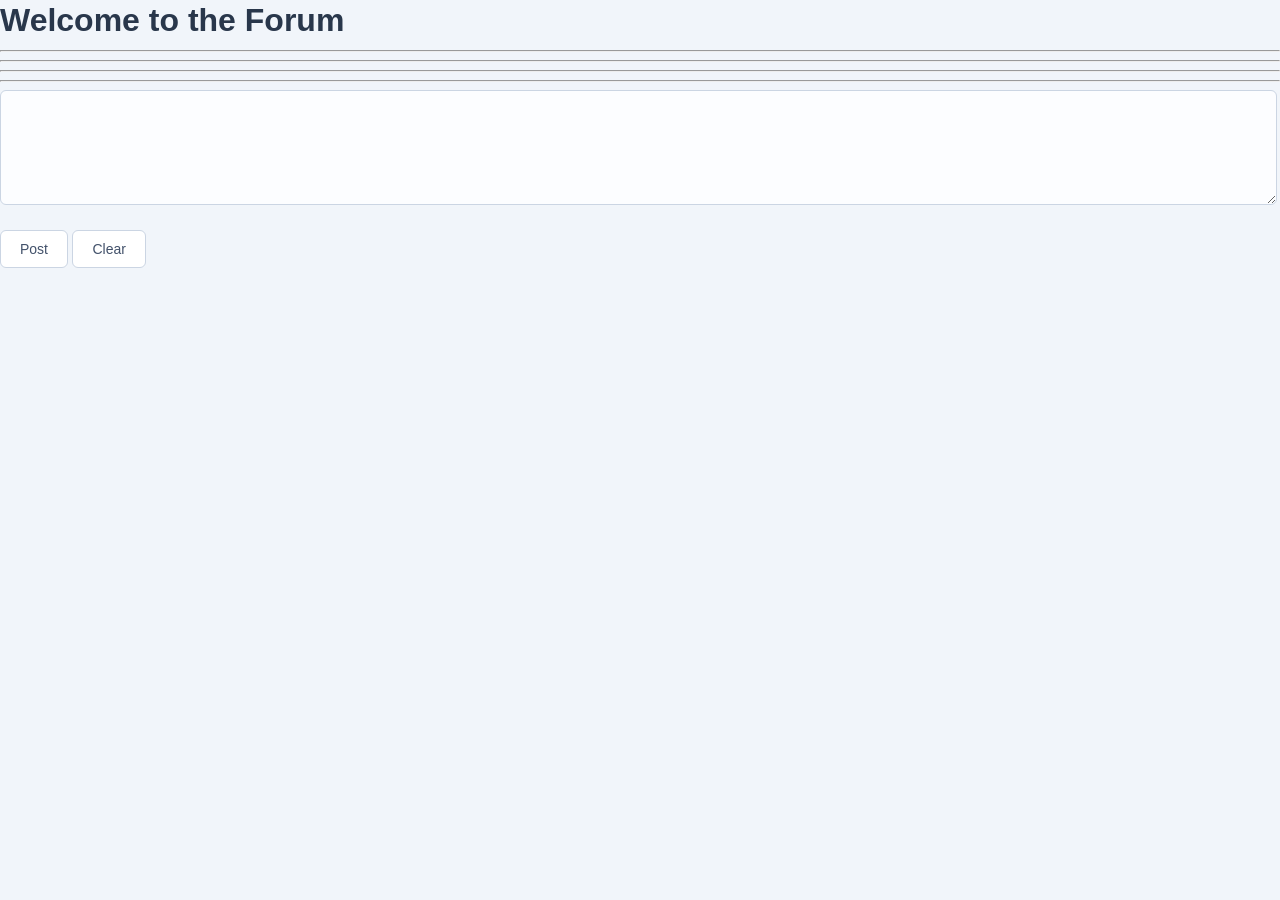
<file: assignments/assignment5/index.html>
<!DOCTYPE html>
<html>
<head>
	<meta charset='utf-8'>
	<meta http-equiv='X-UA-Compatible' content='IE=edge'>
	<title>Blogger</title>
	<meta name='viewport' content='width=device-width, initial-scale=1'>
	<link rel='stylesheet' type='text/css' media='screen' href='main.css'>
	<script src='main.js'></script>
</head>
<body>
	<h1 id="top"></h1>
	<hr>
	<div id="topic"></div>
	<hr>
	<div id="reply1"></div>
	<hr>
	<div id="reply2"></div>
	<hr>
	<textarea name="message" id="message"></textarea> 
	<br/>
	<button type="button" onclick="postFunction()">Post</button> 
	<button type="button" onclick="clearFunction()">Clear</button>
	
</body>
</html>
</file>
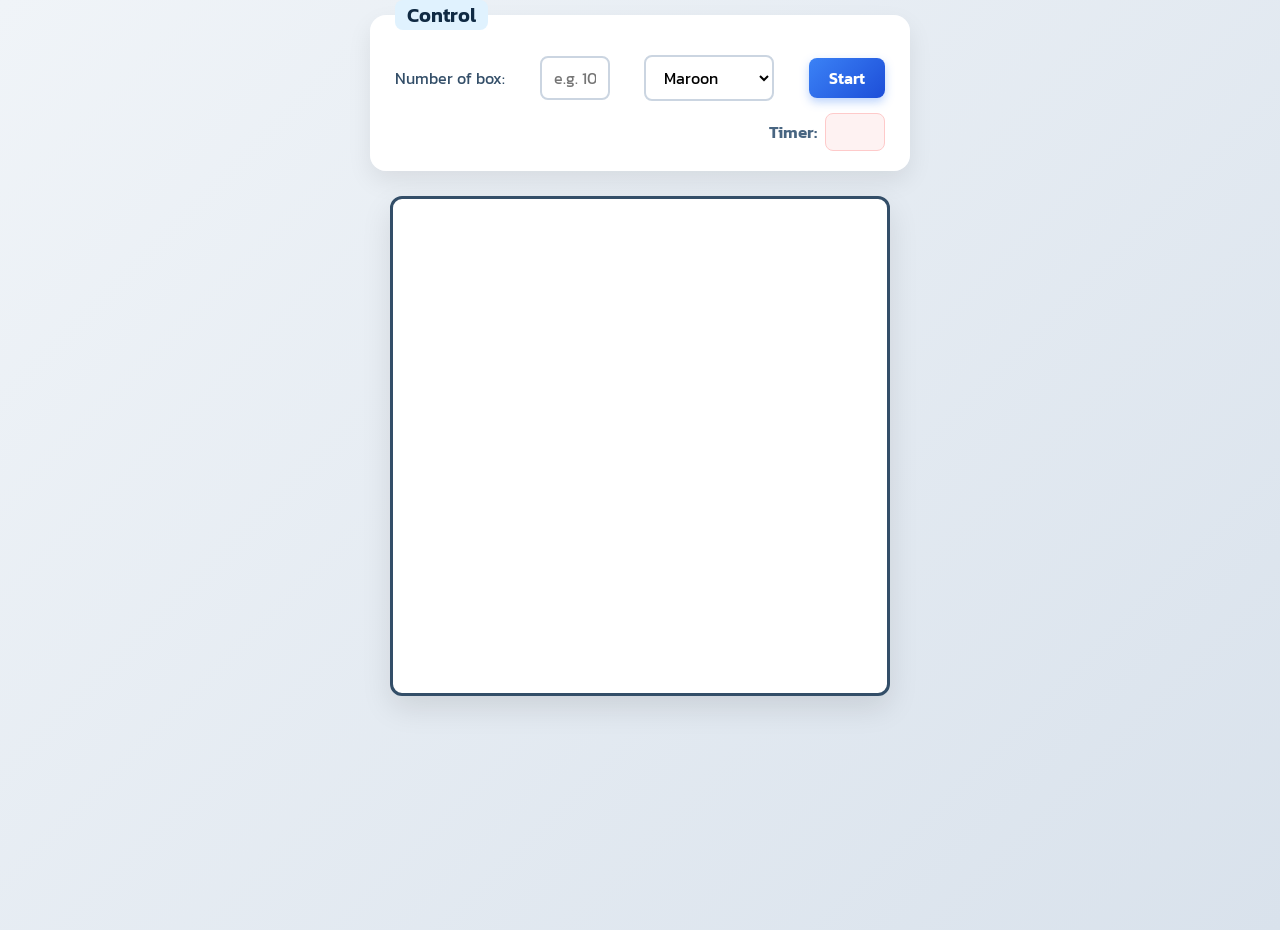
<file: assignments/assignment7/index.html>
<!DOCTYPE html>
<html lang="en">
	<head>
		<meta charset="UTF-8">
		<meta name="viewport" content="width=device-width, initial-scale=1.0">
		<title>Square game</title>
		<script type="text/javascript" src="game.js"></script>
		<link rel="stylesheet" type="text/css" href="game.css">
	    <link rel="stylesheet" href="../navigation.css">
</head>
	<body>
		<!-- these codes were adapted from https://courses.cs.washington.edu/courses/cse154/17sp/lecture/more-dom/code/squares.html  -->

		<fieldset>
			<legend>Control</legend>
			<label for="numbox">Number of box: </label>
			<input type="text" name="numbox" id="numbox" placeholder="e.g. 10">
			<select name="color" id="color">
				<option value="maroon">Maroon</option>
				<option value="lightgreen">Lightgreen</option>
				<option value="magenta">Magenta</option>
			</select>
			<button id="start">Start</button>
			<div id="timerClock"> Timer:
				<div id="clock"></div>
			</div>
		</fieldset>

		<div id="container">
			<div id="layer"></div>
		</div>
</body>
</html>
</file>
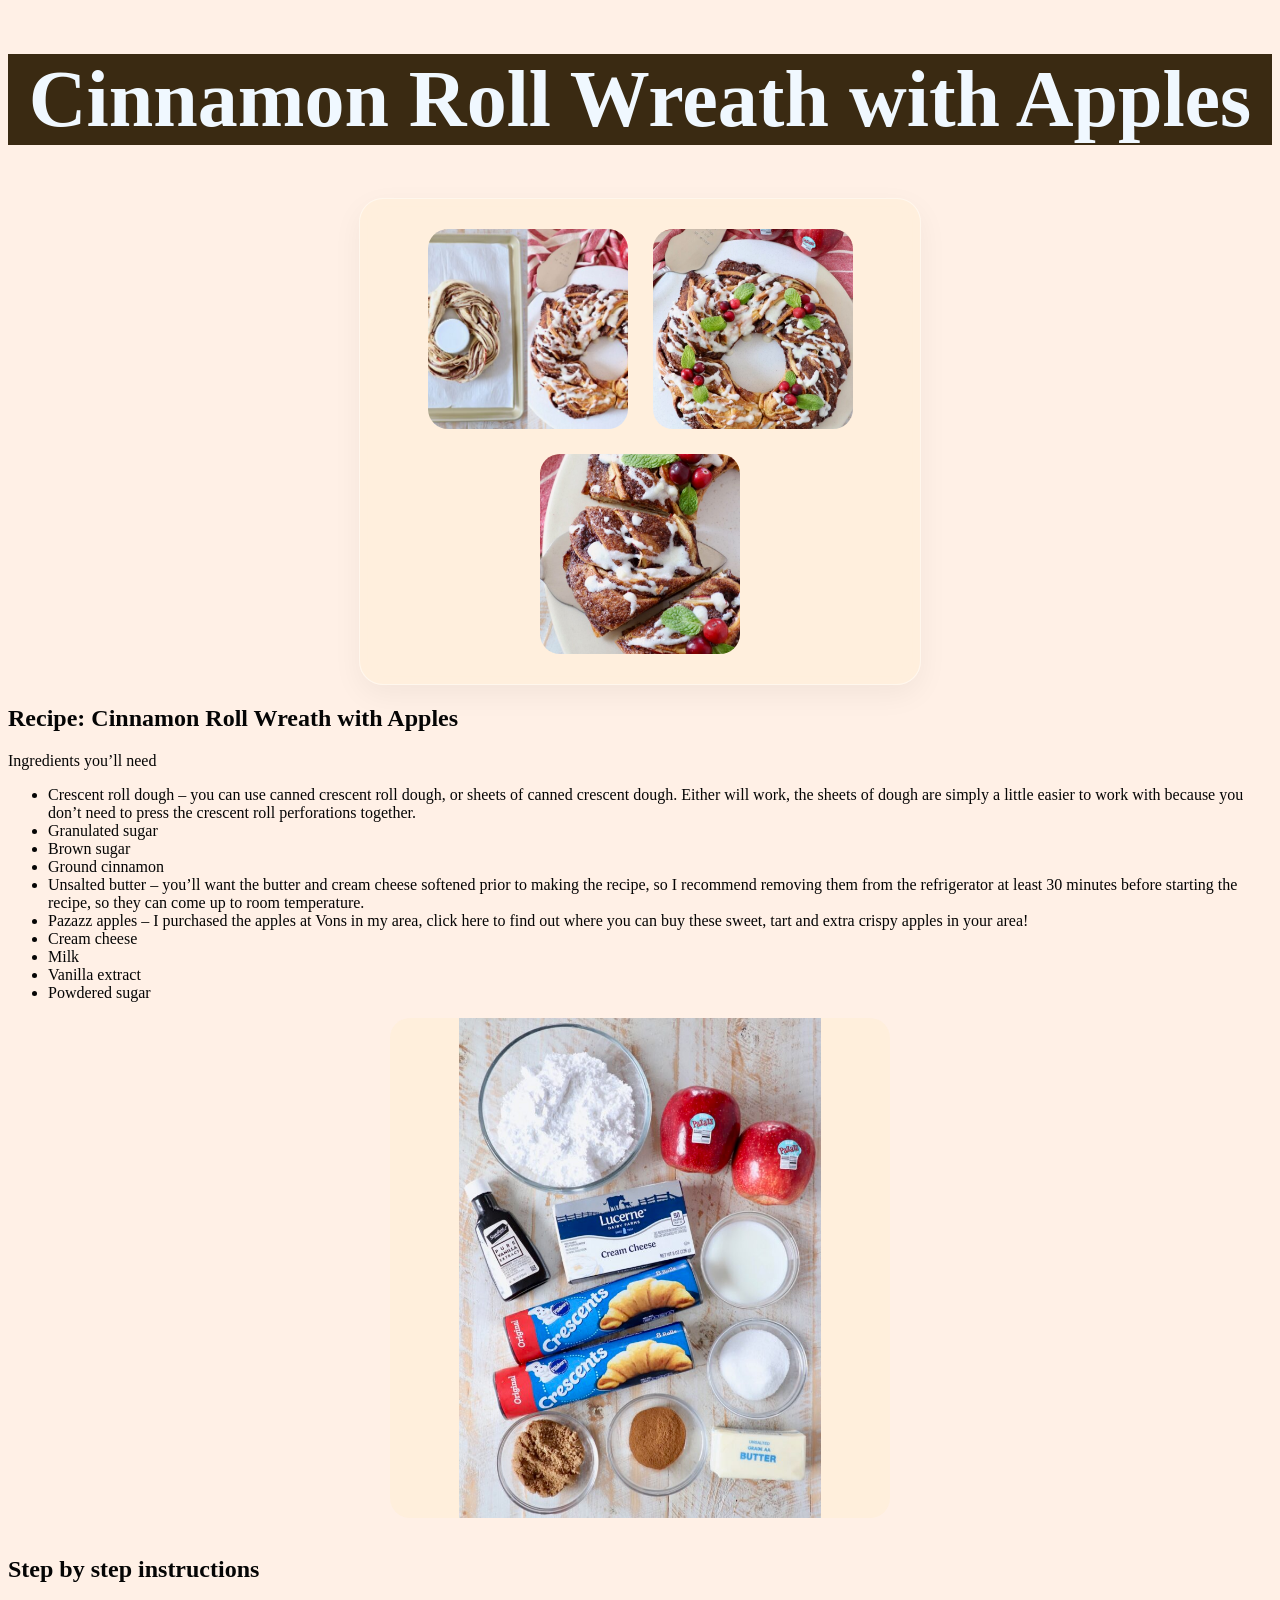
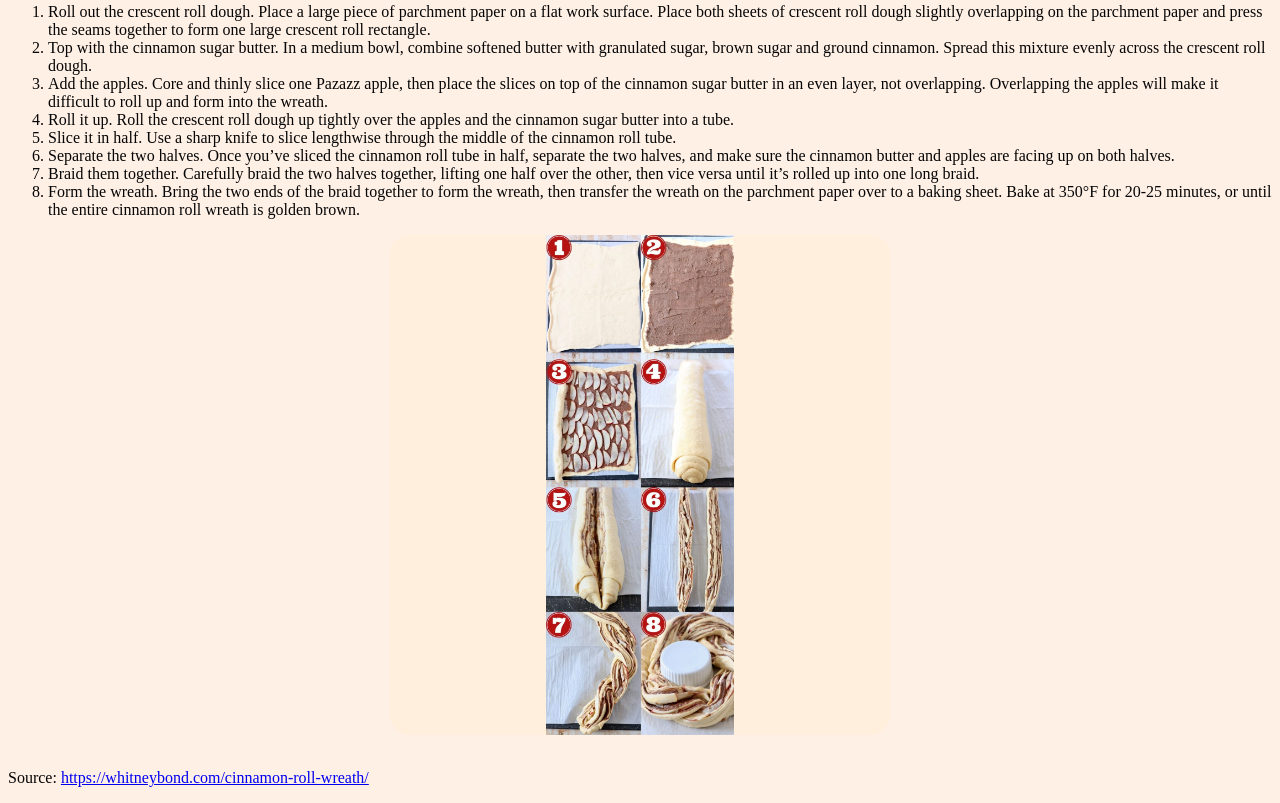
<file: assignments/assignment3/recipe.html>
<!DOCTYPE html>
<html lang="en">

<head>
	<meta charset="utf-8">
	<meta http-equiv="X-UA-Compatible" content="IE=edge">
	<meta name="viewport" content="width=device-width, initial-scale=1">
	<title>Cinnamon Roll Wreath with Apples</title>

	<link rel="stylesheet" type="text/css" href="main.css">
</head>

<body>

	<h1>Cinnamon Roll Wreath with Apples</h1>

	<!-- Flexible Box Layout Section -->
	<div class="card-layout">
		<div class="food_container">
			<div>
				<img class="food_pic" src="pic/cinnamon-6.jpeg" alt="Cinnamon Roll Wreath">
			</div>

			<div>
				<img class="food_pic" src="pic/cinnamon-5.jpeg" alt="Cinnamon Roll Wreath">
			</div>

			<div>
				<img class="food_pic" src="pic/cinnamon-4.jpeg" alt="Cinnamon Roll Wreath">
			</div>
		</div>
	</div>

	<h2>Recipe: Cinnamon Roll Wreath with Apples</h2>

	<p>Ingredients you’ll need</p>

	<ul>
		<li>
			Crescent roll dough – you can use canned crescent roll dough, or
			sheets of canned crescent dough. Either will work, the sheets of dough are simply a little easier
			to work with because you don’t need to press the crescent roll perforations together.
		</li>

		<li>Granulated sugar</li>

		<li>Brown sugar</li>

		<li>Ground cinnamon</li>

		<li>
			Unsalted butter – you’ll want the butter and cream cheese softened prior to making the recipe,
			so I recommend removing them from the refrigerator at least 30 minutes before starting the recipe,
			so they can come up to room temperature.
		</li>

		<li>
			Pazazz apples – I purchased the apples at Vons in my area, click here to find out where you can
			buy these sweet, tart and extra crispy apples in your area!
		</li>

		<li>Cream cheese</li>

		<li>Milk</li>

		<li>Vanilla extract</li>

		<li>Powdered sugar</li>
	</ul>

	<div>
		<img class="ingre_pic" src="pic/cinnamon-1.jpeg" alt="Cinnamon Roll Ingredients">
	</div>

	<br>

	<h2>Step by step instructions</h2>

	<ol>
		<li>
			Roll out the crescent roll dough. Place a large piece of parchment paper on a flat work surface.
			Place both sheets of crescent roll dough slightly overlapping on the parchment paper and press
			the seams together to form one large crescent roll rectangle.
		</li>

		<li>
			Top with the cinnamon sugar butter. In a medium bowl, combine softened butter with granulated sugar,
			brown sugar and ground cinnamon. Spread this mixture evenly across the crescent roll dough.
		</li>

		<li>
			Add the apples. Core and thinly slice one Pazazz apple, then place the slices on top of the cinnamon
			sugar butter in an even layer, not overlapping. Overlapping the apples will make it difficult
			to roll up and form into the wreath.
		</li>

		<li>
			Roll it up. Roll the crescent roll dough up tightly over the apples and the cinnamon sugar butter
			into a tube.
		</li>

		<li>
			Slice it in half. Use a sharp knife to slice lengthwise through the middle of the cinnamon roll tube.
		</li>

		<li>
			Separate the two halves. Once you’ve sliced the cinnamon roll tube in half, separate the two halves,
			and make sure the cinnamon butter and apples are facing up on both halves.
		</li>

		<li>
			Braid them together. Carefully braid the two halves together, lifting one half over the other,
			then vice versa until it’s rolled up into one long braid.
		</li>

		<li>
			Form the wreath. Bring the two ends of the braid together to form the wreath, then transfer
			the wreath on the parchment paper over to a baking sheet. Bake at 350°F for 20-25 minutes,
			or until the entire cinnamon roll wreath is golden brown.
		</li>
	</ol>

	<div>
		<img class="ingre_pic" src="pic/cinnamon-2.jpeg" alt="Finished Cinnamon Roll Wreath">
	</div>

	<br>

	<p>
		Source:
		<a href="https://whitneybond.com/cinnamon-roll-wreath/"
		   target="_blank"
		   rel="noopener noreferrer">
			https://whitneybond.com/cinnamon-roll-wreath/
		</a>
	</p>

</body>

</html>
</file>
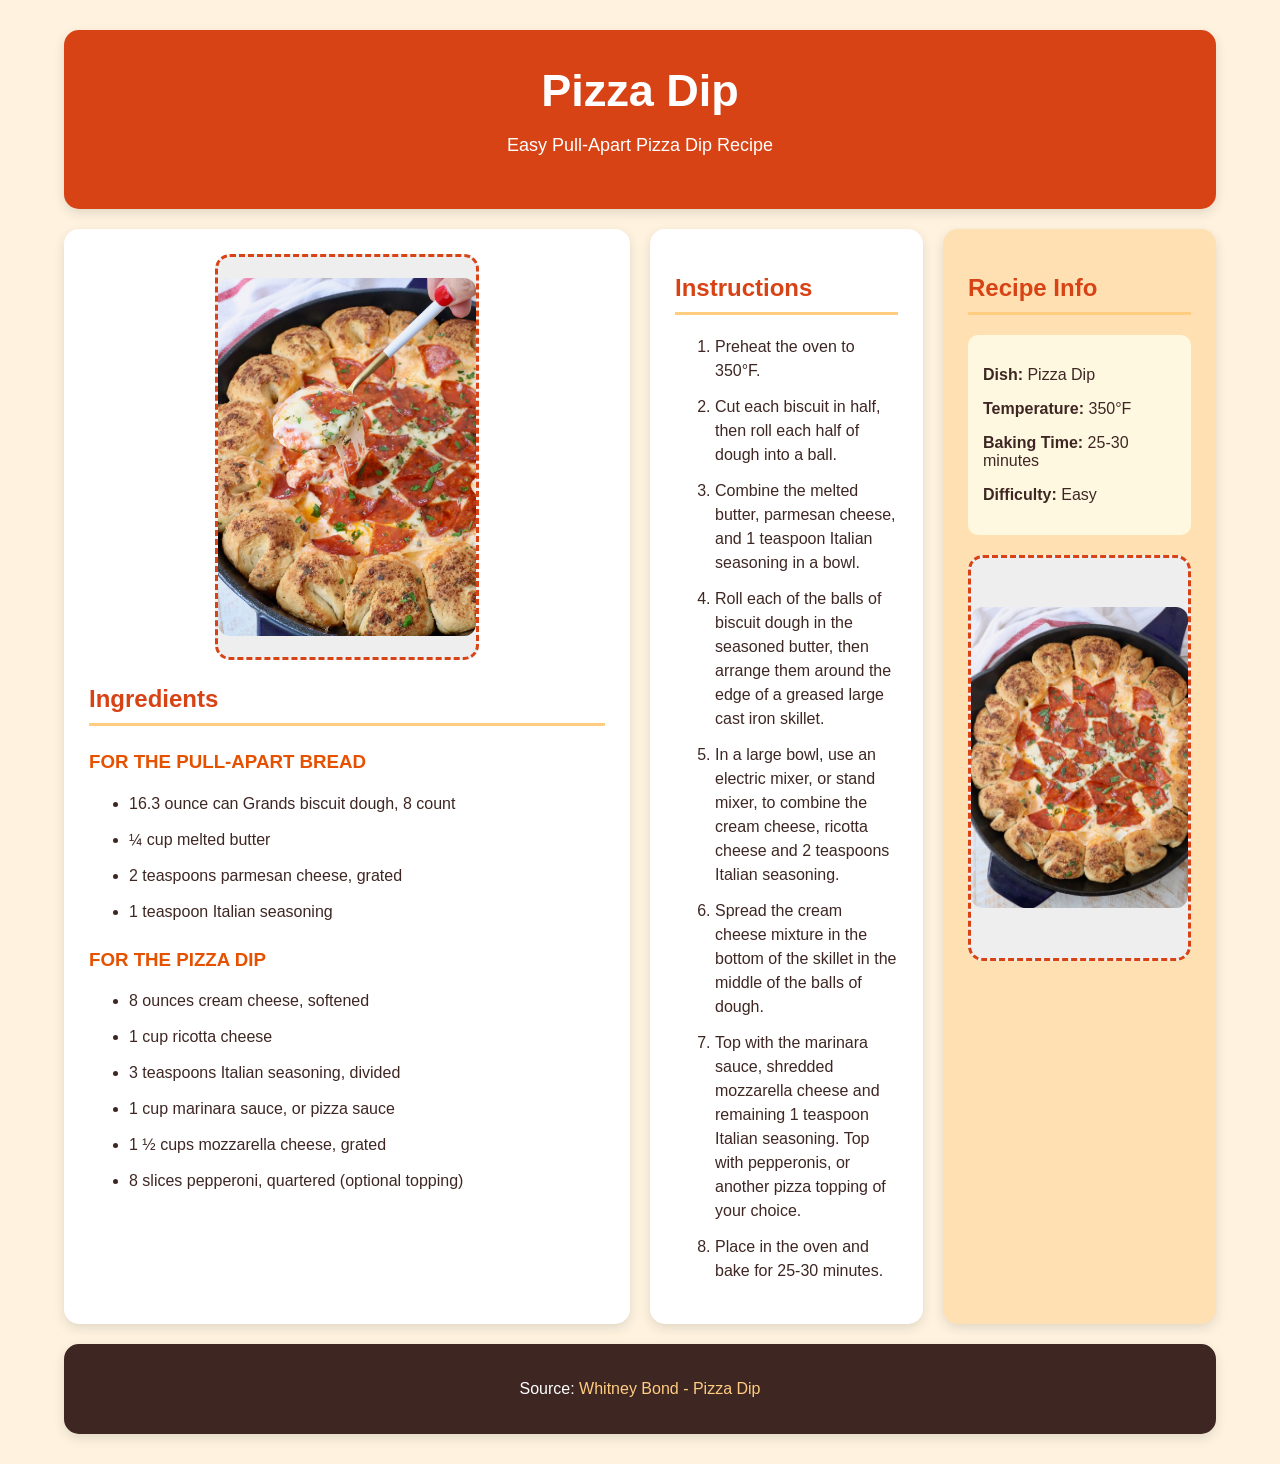
<file: assignments/assignment4/recipe.html>
<!DOCTYPE html>
<html>
<head>
    <meta charset="utf-8">
    <meta name="viewport" content="width=device-width, initial-scale=1">

    <title>Recipe: Pizza Dip</title>

    <link rel="stylesheet" type="text/css" href="main.css">
    <link rel="stylesheet" href="../navigation.css">
    <script src="main.js"></script>
</head>

<body>

    <div class="grid-container">

        <!-- HEADER -->
        <div id="header">
            <h1>Pizza Dip</h1>
            <p class="body-copy">Easy Pull-Apart Pizza Dip Recipe</p>
        </div>

        <!-- MAIN 1 -->
        <div id="main1" >

            <!-- picture -->
            <div class="image-box">
                <img src ="pic/pizza-dip-9.jpeg" alt="Deli Pizza">
            </div>

            <h2>Ingredients</h2>

            <h3>FOR THE PULL-APART BREAD</h3>

            <ul>
                <li>16.3 ounce can Grands biscuit dough, 8 count</li>
                <li>¼ cup melted butter</li>
                <li>2 teaspoons parmesan cheese, grated</li>
                <li>1 teaspoon Italian seasoning</li>
            </ul>

            <h3>FOR THE PIZZA DIP</h3>

            <ul>
                <li>8 ounces cream cheese, softened</li>
                <li>1 cup ricotta cheese</li>
                <li>3 teaspoons Italian seasoning, divided</li>
                <li>1 cup marinara sauce, or pizza sauce</li>
                <li>1 ½ cups mozzarella cheese, grated</li>
                <li>8 slices pepperoni, quartered (optional topping)</li>
            </ul>

        </div>

        <!-- MAIN 2 -->
        <div id="main2">

            <h2>Instructions</h2>

            <ol>
                <li>Preheat the oven to 350°F.</li>

                <li>
                    Cut each biscuit in half, then roll each half of dough
                    into a ball.
                </li>

                <li>
                    Combine the melted butter, parmesan cheese, and
                    1 teaspoon Italian seasoning in a bowl.
                </li>

                <li>
                    Roll each of the balls of biscuit dough in the seasoned
                    butter, then arrange them around the edge of a greased
                    large cast iron skillet.
                </li>

                <li>
                    In a large bowl, use an electric mixer, or stand mixer,
                    to combine the cream cheese, ricotta cheese and
                    2 teaspoons Italian seasoning.
                </li>

                <li>
                    Spread the cream cheese mixture in the bottom of the
                    skillet in the middle of the balls of dough.
                </li>

                <li>
                    Top with the marinara sauce, shredded mozzarella cheese
                    and remaining 1 teaspoon Italian seasoning.
                    Top with pepperonis, or another pizza topping of your choice.
                </li>

                <li>
                    Place in the oven and bake for 25-30 minutes.
                </li>
            </ol>

        </div>

        <!-- RIGHT -->
        <div id="right">

            <h2>Recipe Info</h2>

            <div class="info-box">
                <p class="body-copy"><strong>Dish:</strong> Pizza Dip</p>
                <p class="body-copy"><strong>Temperature:</strong> 350°F</p>
                <p class="body-copy"><strong>Baking Time:</strong> 25-30 minutes</p>
                <p class="body-copy"><strong>Difficulty:</strong> Easy</p>
            </div>

            <!-- picture -->
            <div class="image-box big" >
               <img src ="pic/pizza-dip-8.jpeg" alt="Deli Pizza">
            </div>

        </div>

        <!-- FOOTER -->
        <div id="footer">
            <p class="body-copy">
                Source:
                <a href="https://whitneybond.com/pizza-dip/">
                    Whitney Bond - Pizza Dip
                </a>
            </p>
        </div>

    </div>
</body>
</html>
</file>
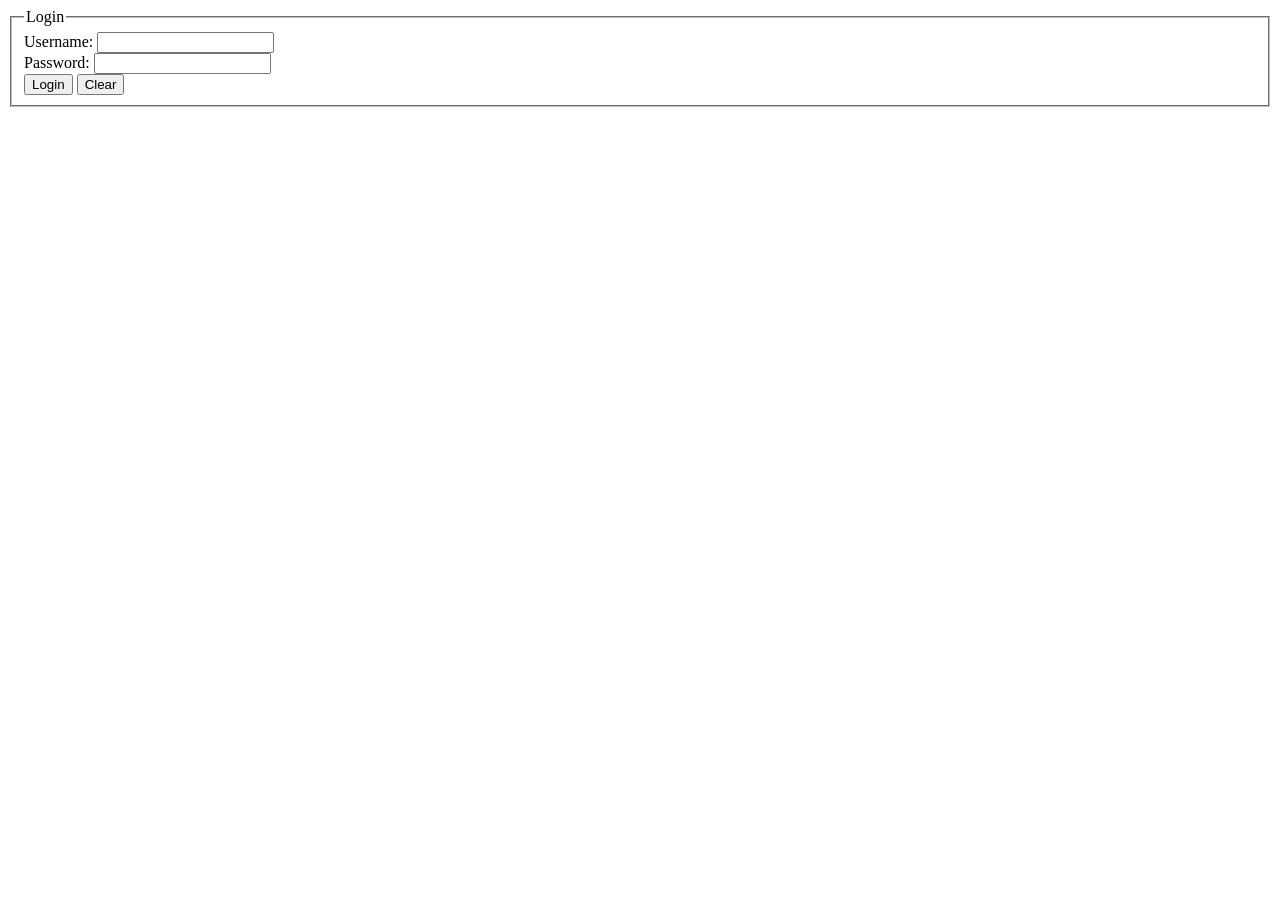
<file: assignments/assignment6/login.html>
<!DOCTYPE html>
<html>
	<head>
		<meta charset="UTF-8">
		<title>Login</title>
		<script type="text/javascript" src="login.js"></script>
	</head>
	<body>
		<form name="myLogin" id = "myLogin">
			<fieldset>
				<legend>Login</legend>
				Username: 
				<input type="text" name="username" id="username" required>
				<br>
				Password: 
				<input type="password" name="password" required>
				<br>
				<input type="submit" value="Login" id="loginBtn">
				<input type="reset" value="Clear" id="clearBtn">

			</fieldset>
			

		</form>
		
	</body>
</html>
</file>
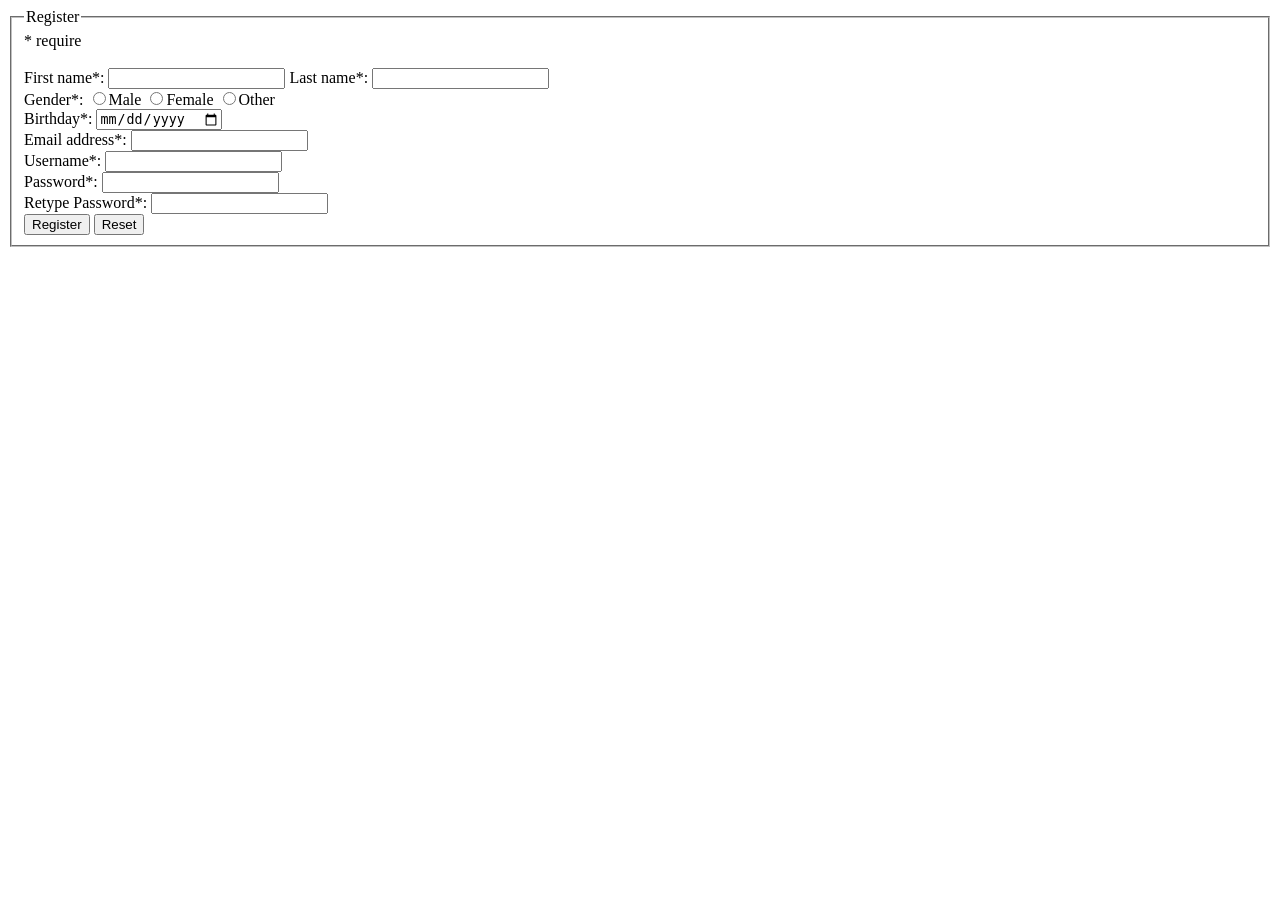
<file: assignments/assignment6/register.html>
<!DOCTYPE html>
<html>
	<head>
		<meta charset="UTF-8">
		<title>Register</title>
		<script type="text/javascript" src="register.js"></script>
	</head>
	<body>
		<form name="myRegister" id="myRegister" action="login.html">
			<fieldset>
				<legend>Register</legend>
				<span>* require</span> <br>
				<span id="errormsg"></span> <br>
				First name*: 
				<input type="text" name="firstname" required>
				Last name*: 
				<input type="text" name="lastname" >
				<br>
				Gender*: 
				<input type="radio" name="gender" value="male" >Male
				<input type="radio" name="gender" value="female" >Female
				<input type="radio" name="gender" value="other" >Other
				<br>
				Birthday*: 
				<input type="date" name="bday" value="" >
				<br>
				Email address*: 
				<input type="email" name="email" >
				<br>
				Username*: 
				<input type="text" name="username" >
				<br>
				Password*: 
				<input type="password" name="password" required>
				<br>
				Retype Password*: 
				<input type="password" name="password" required>
				<br>
				<input type="submit" value="Register" id="registerBtn">
				<input type="reset" value="Reset" id="resetBtn">
			</fieldset>
		</form>

		
	</body>
</html>
</file>
<file: assignments/assignment5/main.css>
body {
    margin: 0;
    background-color: #f1f5fa;
    color: #29374b;
    font-family: Arial, Helvetica, sans-serif;
    font-size: 16px;
    line-height: 1.6;
}

.container {
    width: 90%;
    max-width: 760px;
    margin: 45px auto 25px;
}

.page-header {
    margin-bottom: 28px;
}

.site-name {
    margin: 0 0 8px;
    color: #4166a0;
    font-size: 12px;
    font-weight: bold;
    letter-spacing: 3px;
}

h1 {
    margin: 0 0 8px;
    font-size: 32px;
    line-height: 1.3;
}

.page-header > p.body-copy {
    margin: 0;
    color: #657287;
    font-size: 15px;
}

.post-card {
    margin-bottom: 14px;
    padding: 19px 24px;
    background-color: #ffffff;
    border: 1px solid #dce3ed;
    border-radius: 10px;
}

.topic-card {
    background-color: #e9f0fb;
    border-color: #cbd9ef;
}

h2 {
    margin: 0 0 9px;
    font-size: 16px;
}

.post-card h2 {
    display: flex;
    justify-content: space-between;
    align-items: center;
}

.post-card h2 span {
    color: #61758f;
    font-size: 12px;
    font-weight: normal;
}

.post-text {
    margin: 0;
    min-height: 26px;
    color: #657287;
    font-size: 15px;
    white-space: pre-wrap;
    overflow-wrap: break-word;
}

.posted {
    color: #29374b;
}

.message-panel {
    margin-top: 26px;
    padding: 24px;
    background-color: #ffffff;
    border: 1px solid #dce3ed;
    border-radius: 10px;
}

.message-panel h2 {
    font-size: 19px;
    margin-bottom: 4px;
}

label {
    display: block;
    margin-bottom: 13px;
    color: #657287;
    font-size: 14px;
}

textarea {
    display: block;
    width: 94%;
    min-height: 87px;
    padding: 13px 2.8%;
    border: 1px solid #cbd5e3;
    border-radius: 6px;
    background-color: #fcfdff;
    color: #29374b;
    font-family: Arial, Helvetica, sans-serif;
    font-size: 15px;
    line-height: 1.6;
    resize: vertical;
}

.form-bottom {
    display: flex;
    justify-content: space-between;
    align-items: center;
    flex-wrap: wrap;
    gap: 15px;
    margin-top: 16px;
}

#status {
    margin: 0;
    color: #657287;
    font-size: 13px;
}

.buttons {
    display: flex;
    gap: 10px;
}

button {
    padding: 10px 19px;
    border: 1px solid #cbd5e3;
    border-radius: 6px;
    background-color: #ffffff;
    color: #42516a;
    font-family: Arial, Helvetica, sans-serif;
    font-size: 14px;
    cursor: pointer;
    transition: background-color 0.2s;
}

button:hover {
    background-color: #eef2f7;
}

#post-button {
    background-color: #4166a0;
    border-color: #4166a0;
    color: #ffffff;
}

#post-button:hover {
    background-color: #315080;
}

footer {
    margin-top: 22px;
    color: #657287;
    text-align: center;
    font-size: 12px;
}

@media only screen and (max-width: 500px) {
    .container {
        margin-top: 28px;
    }

    h1 {
        font-size: 26px;
    }

    .post-card, .message-panel {
        padding: 18px;
    }

    .form-bottom {
        flex-direction: column;
        align-items: flex-start;
    }

    .buttons {
        width: 100%;
    }

    button {
        width: 50%;
    }
}

textarea:focus, button:focus { border-color: #4166a0; }
</file>
<file: assignments/assignment7/game.css>
/* =============================================================================
   MDT312 Assignment 7: Square Game Styling
   ตกแต่งให้สวยงาม สะอาดตา และ User-Friendly ตามเกณฑ์การให้คะแนน
   ============================================================================= */

@import url('https://fonts.googleapis.com/css2?family=Kanit:wght@300;400;600&display=swap');

* {
    
    margin: 0;
    padding: 0;
}

body {
    font-family: 'Kanit', sans-serif;
    background: linear-gradient(135deg, #f0f4f8 0%, #d9e2ec 100%);
    min-height: 100vh;
    padding: 0 0 30px;
    color: #334e68;
    display: flex;
    flex-direction: column;
    align-items: center;
}

body > .collection-nav {
    width: 90%;
    margin-bottom: 30px;
}

/* Control Panel */
fieldset {
    width: 75%;
    max-width: 490px;
    background: #ffffff;
    border: none;
    border-radius: 16px;
    box-shadow: 0 10px 25px rgba(0, 0, 0, 0.08);
    padding: 20px 25px;
    display: flex;
    flex-wrap: wrap;
    align-items: center;
    justify-content: space-between;
    gap: 12px;
}

legend {
    font-weight: 600;
    font-size: 1.25rem;
    color: #102a43;
    padding: 0 12px;
    background: #e0f2fe;
    border-radius: 8px;
    margin-bottom: 5px;
}

input[type="text"] {
    width: 42px;
    padding: 8px 12px;
    border: 2px solid #cbd5e1;
    border-radius: 8px;
    font-size: 1rem;
    font-family: inherit;
    text-align: center;
    
    transition: border-color 0.2s;
}

input[type="text"]:focus {
    border-color: #3b82f6;
}

select {
    padding: 8px 14px;
    border: 2px solid #cbd5e1;
    border-radius: 8px;
    font-size: 1rem;
    font-family: inherit;
    background-color: white;
    cursor: pointer;
    
}

button#start {
    padding: 8px 20px;
    background: linear-gradient(135deg, #3b82f6 0%, #1d4ed8 100%);
    color: white;
    border: none;
    border-radius: 8px;
    font-size: 1rem;
    font-weight: 600;
    font-family: inherit;
    cursor: pointer;
    box-shadow: 0 4px 10px rgba(59, 130, 246, 0.35);
    transition: transform 0.15s ease, box-shadow 0.15s ease;
}

button#start:hover {
    transform: translateY(-2px);
    box-shadow: 0 6px 14px rgba(59, 130, 246, 0.45);
}

button#start:active {
    transform: translateY(0);
}

/* Timer Display */
#timerClock {
    display: flex;
    align-items: center;
    gap: 8px;
    font-weight: 600;
    font-size: 1.05rem;
    color: #486581;
    margin-left: auto;
}

#clock {
    display: inline-flex;
    align-items: center;
    justify-content: center;
    min-width: 42px;
    height: 36px;
    background: #fef2f2;
    color: #dc2626;
    font-weight: 700;
    font-size: 1.15rem;
    border-radius: 8px;
    border: 1px solid #fecaca;
    padding: 0 8px;
}

/* Play Area Container */
#container {
    margin-top: 25px;
    padding: 0 15px;
    display: flex;
    justify-content: center;
    width: 90%;
}

#layer {
    position: relative;
    width: 494px; max-width: 100%;
    height: 494px;
    background-color: #ffffff;
    border: 3px solid #334e68;
    border-radius: 12px;
    box-shadow: 0 12px 30px rgba(0, 0, 0, 0.1);
    
}

/* Square Elements */
.square {
    position: absolute;
    width: 21px;
    height: 21px;
    border: 2px solid rgba(0, 0, 0, 0.4);
    border-radius: 5px;
    cursor: pointer;
    box-shadow: 0 2px 5px rgba(0, 0, 0, 0.2);
    transition: transform 0.1s ease, filter 0.1s ease;
}

.square:hover {
    box-shadow: 0 0 4px #334e68;
    
    z-index: 10;
}

/* Colors */
.maroon {
    background-color: #991b1b;
}

.lightgreen {
    background-color: #22c55e;
}

.magenta {
    background-color: #d946ef;
}
</file>
<file: assignments/navigation.css>
.collection-nav {
    display: block;
    width: 90%;
    margin: 0;
    padding: 12px 5%;
    text-align: left;
    font-family: Arial, sans-serif;
}
.collection-nav a {
    display: inline-block;
    padding: 11px 18px;
    border: 1px solid #f5d000;
    border-radius: 0;
    background-color: #f5d000;
    color: #111111;
    font-size: 14px;
    font-weight: bold;
    line-height: 1.8;
    text-decoration: none;
    transition: background-color 0.2s;
}
.collection-nav a:hover {
    background-color: #dfbd00;
    color: #111111;
}
.collection-nav a:focus {
    box-shadow: 0 0 0 2px #111111;
}
.collection-source { text-align: center; font: 12px Arial, sans-serif; padding: 15px; }
</file>
<file: assignments/assignment3/main.css>
h1 {
    color: aliceblue;
    background-color: rgb(58, 42, 18);
    font-size: 80px;
    text-align: center;
}

h2 {
    color: rgb(5, 5, 5);
    font-size: 24px;
    text-align: left;
}

h3 {
    color: rgb(5, 5, 5);
    font-size: 20px;
    text-align: left;
}

body {
    color: rgb(5, 5, 5);
    font-size: 16px;
    text-align: left;
    background-color: #fff0e6;
}

/* =========================
   FOOD IMAGE
   ========================= */

.food_container {
    display: flex;
    justify-content: center;
    align-items: center;
    gap: 25px;
    flex-wrap: wrap;
    width: 100%;
}

.food_pic {
    width: 200px;
    height: 200px;
    object-fit: cover;
    border-radius: 20px;
    background-color: #ffffff;
    display: block;
    margin: 0;
}

.ingre_pic {
    width: 500px;
    height: 500px;
    object-fit: scale-down;
    border-radius: 20px;
    background-color: rgba(255, 239, 219, 0.85);
    display: block;
    margin-left: auto;
    margin-right: auto;
}

/* จัด div ทั่วไปให้อยู่ตรงกลาง */
div {
    text-align: center;
}


/* =========================
   GLOBAL TRANSITION
   ========================= */

a,
button,
img,
div,
.div_display,
.flex_container>div,
.table_Border tr,
.valign-card {
    transition: all 0.3s cubic-bezier(0.25, 0.8, 0.25, 1);
}


/* =========================
   FOOD IMAGE HOVER
   ========================= */

.food_pic:hover {
    transform: scale(1.1);
    filter: drop-shadow(0 8px 16px rgba(49, 130, 206, 0.35));
}

.ingre_pic:hover {
    transform: scale(1.1);
    filter: drop-shadow(0 8px 16px rgba(49, 130, 206, 0.35));
}



/* =========================
    CARD HOVER
   ========================= */

.div_display:hover,
.flex_container>div:hover,
.valign-card:hover {
    transform: translateY(-4px);

    box-shadow:
        0 8px 18px rgba(49, 130, 206, 0.12);

    border-color: #3182ce;
}


/* =========================
   TABLE ROW HOVER
   ========================= */

.table_Border tr:hover td {
    background-color: #664e33;
    color: #2b6cb0;
}


/* =========================
   BUTTON / LINK HOVER
   ========================= */

div a:hover {
    background-color: #2b6cb0;

    box-shadow:
        0 6px 12px rgba(43, 108, 176, 0.3);

    transform: translateY(-2px);

    color: #e53e3e;

    text-decoration: underline;
}


/* =========================
   BUTTON / LINK ACTIVE
   ========================= */

div a:active {
    transform: translateY(1px) scale(0.97);

    box-shadow:
        0 2px 4px rgba(43, 108, 176, 0.2);

    color: #ffcba9;
}


/* =========================
   LOGO
   ========================= */

header img,
.logo-img {
    animation: logoPulse 4s infinite ease-in-out;
}


/* =========================
   CARD LAYOUT
   ========================= */

.card-layout {
    background: rgba(255, 239, 219, 0.85);

    backdrop-filter: blur(10px);
    -webkit-backdrop-filter: blur(10px);

    border-radius: 24px;

    padding: 30px;

    box-shadow:
        0 10px 30px rgba(0, 0, 0, 0.05);

    border: 1px solid rgba(255, 255, 255, 0.5);

    max-width: 500px;

    margin: auto;

    width: 90%;
}


/* =========================
   CARD POSITION
   ========================= */

.card-layout-position {
    background: rgba(255, 255, 255, 0.85);

    border-radius: 24px;

    padding: 30px;

    box-shadow:
        0 10px 30px rgba(0, 0, 0, 0.05);

    border: 1px solid rgba(255, 255, 255, 0.5);

    max-width: 800px;

    margin: 20px auto;

    width: 90%;
}


/* =========================
   MOBILE RESPONSIVE
   ========================= */

@media (max-width: 600px) {

    h1 {
        font-size: 50px;
    }

    .food_container {
        gap: 15px;
    }

    .food_pic {
        width: 110px;
        height: 110px;
    }

}
</file>
<file: assignments/assignment4/main.css>
body {
	margin: 0;
	padding: 0;

	font-family: Arial, sans-serif;

	background-color: #fff3e0;

	color: #3e2723;
}


/* =========================
   DESKTOP GRID
   ========================= */

.grid-container {

	width: 90%;

	margin: 30px auto;

	display: grid;

	/* 4 columns */

	grid-template-columns: repeat(4, 1fr);

	gap: 20px;
}


/* =========================
   GRID BOXES
   ========================= */

.grid-container > div {

	padding: 25px;

	border-radius: 15px;

	background-color: white;

	box-shadow: 0 4px 12px rgba(0, 0, 0, 0.12);
}


/* =========================
   HEADER
   ========================= */

#header {

	/* เริ่ม column 1 และกิน 4 ช่อง */

	grid-column: 1 / span 4;

	text-align: center;

	background-color: #d84315;

	color: white;

	padding: 35px;
}


#header h1 {

	margin: 0;

	font-size: 45px;
}


#header p {

	font-size: 18px;
}


/* =========================
   MAIN 1
   ========================= */

#main1 {

	/* เริ่ม column 1 และกิน 2 ช่อง */

	grid-column: 1 / span 2;
}


#main1 h2,
#main2 h2,
#right h2 {

	color: #d84315;

	border-bottom: 3px solid #ffcc80;

	padding-bottom: 10px;
}


h3 {

	color: #e65100;

	margin-top: 25px;
}


/* =========================
   MAIN 2
   ========================= */

#main2 {

	/* เริ่ม column 3 และกิน 1 ช่อง */

	grid-column: 3 / span 1;
}


li {

	margin-bottom: 12px;

	line-height: 1.5;
}


/* =========================
   RIGHT
   ========================= */

#right {

	/* เริ่ม column 4 และกิน 1 ช่อง */

	grid-column: 4 / span 1;

	background-color: #ffe0b2;
}


.info-box {

	background-color: #fff8e1;

	padding: 15px;

	border-radius: 10px;

	margin-bottom: 20px;
}


/* =========================
   IMAGE
   ========================= */

.image-box {

	width: 50%;

	height: 400px;

	display: flex;

	justify-content: center;

	align-items: center;

	background-color: #eeeeee;

	border: 3px dashed #d84315;

	border-radius: 15px;

	margin: 0 auto 25px;

	
}


.image-box img {

	width: auto; max-width: auto;

	height: auto; max-height: 100%;

	

	border-radius: 12px;

	transition: all 0.3s ease;
}


.image-box img:hover {

	transform: translateY(-2px);
}


/* รูปใหญ่ */

.image-box.big {

	height: 400px;

	width: auto;
}


/* =========================
   FOOTER
   ========================= */

#footer {

	/* เริ่ม column 1 และกิน 4 ช่อง */

	grid-column: 1 / span 4;

	text-align: center;

	background-color: #3e2723;

	color: white;

	padding: 20px;
}


#footer a {

	color: #ffcc80;

	text-decoration: none;
}


/* =========================
   TABLET
   max-width: 768px
   ========================= */

@media only screen and (max-width: 768px) {

	.grid-container {

		width: 94%;

		/* 2 columns */

		grid-template-columns: repeat(2, 1fr);

		gap: 15px;
	}


	#header {

		/* เริ่ม column 1 กิน 2 ช่อง */

		grid-column: 1 / span 2;

		padding: 25px;
	}


	#header h1 {

		font-size: 36px;
	}


	.grid-container > div {

		padding: 20px;
	}


	#main1 {

		/* กิน 2 ช่อง */

		grid-column: 1 / span 2;
	}


	#main2 {

		/* เริ่ม column 1 กิน 1 ช่อง */

		grid-column: 1 / span 1;
	}


	#right {

		/* เริ่ม column 2 กิน 1 ช่อง */

		grid-column: 2 / span 1;
	}


	#footer {

		/* กิน 2 ช่อง */

		grid-column: 1 / span 2;
	}

}


/* =========================
   MOBILE
   max-width: 480px
   ========================= */

@media only screen and (max-width: 480px) {

	.grid-container {

		width: 95%;

		/* 1 column */

		grid-template-columns: 1fr;

		gap: 12px;

		margin: 15px auto;
	}


	#header {

		/* กิน 1 ช่อง */

		grid-column: 1 / span 1;

		padding: 20px 10px;
	}


	#header h1 {

		font-size: 28px;
	}


	#header p {

		font-size: 15px;
	}


	.grid-container > div {

		padding: 15px;
	}


	#main1 {

		grid-column: 1 / span 1;
	}


	#main2 {

		grid-column: 1 / span 1;
	}


	#right {

		grid-column: 1 / span 1;
	}


	#footer {

		grid-column: 1 / span 1;
	}


	h2 {

		font-size: 23px;
	}


	h3 {

		font-size: 17px;
	}


	li {

		font-size: 14px;

		margin-bottom: 10px;
	}


	.image-box {

		width: 80%;

		height: 200px;

		font-size: 15px;
	}


	.image-box.small {

		height: 160px;
	}

}





.grid-container > div { min-width: 0; }
img { max-width: 100%; height: auto; }
</file>
